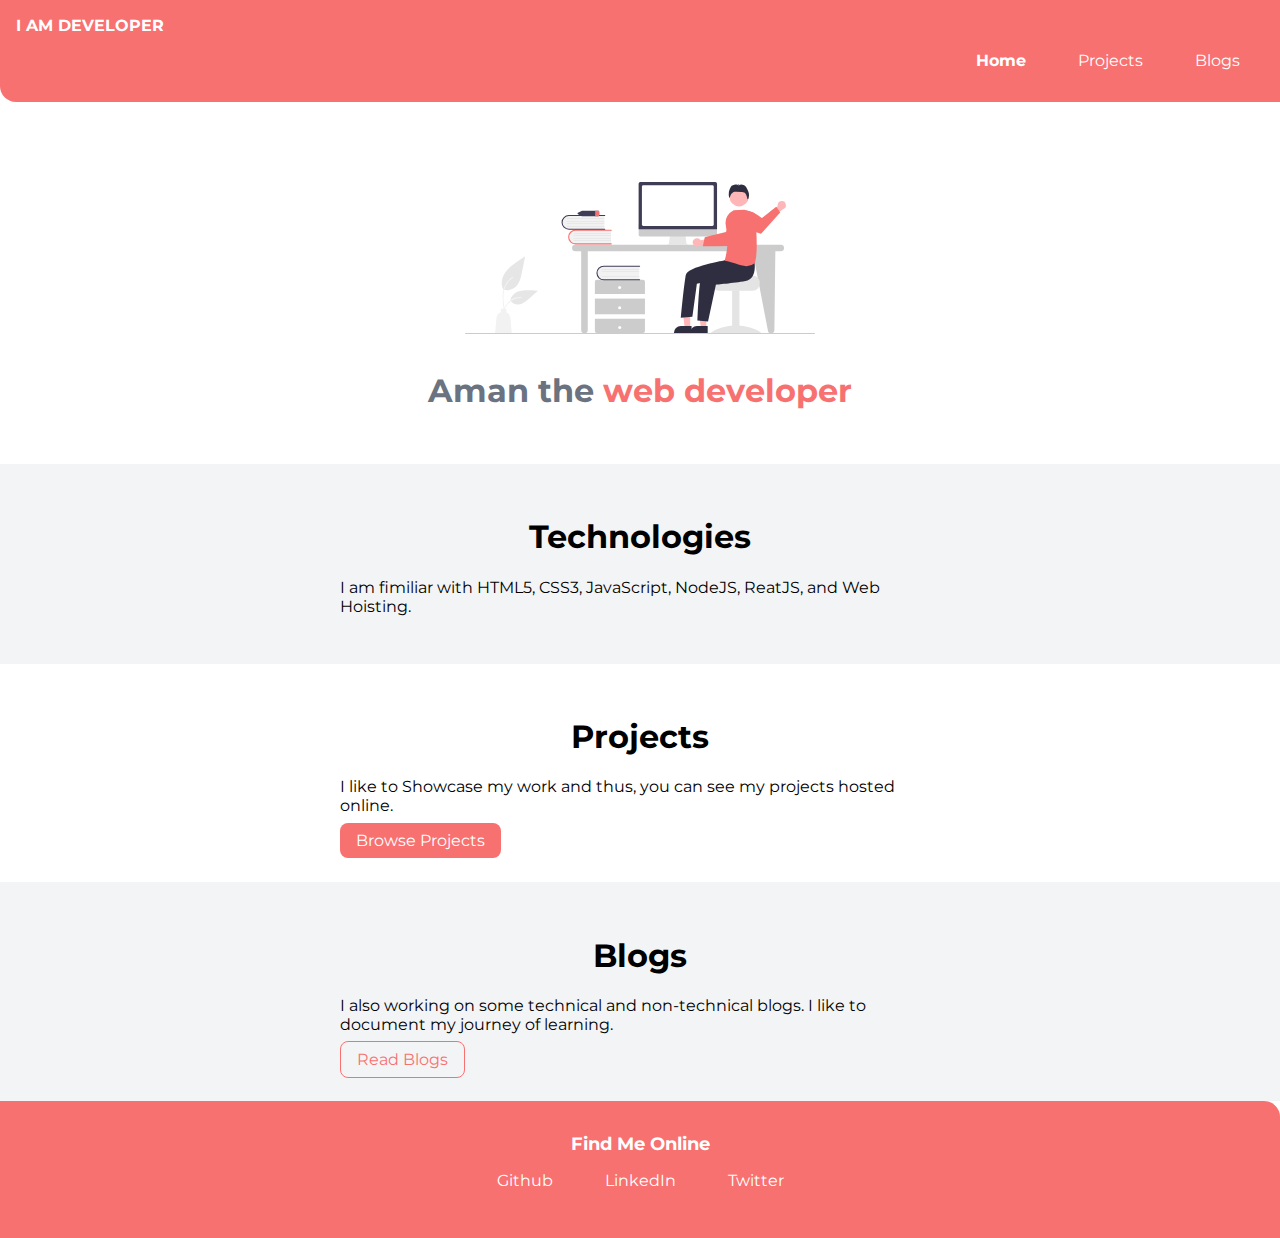
<file: index.html>
<!DOCTYPE html>
<html lang="en">

<head>
    <meta charset="UTF-8">
    <meta http-equiv="X-UA-Compatible" content="IE=edge">
    <meta name="viewport" content="width=device-width, initial-scale=1.0">
    <title>Home | Aman</title>
    <link rel="stylesheet" href="/styles.css">
</head>

<body>

    <nav class="navigation container">
        <div class="nav-brand">I AM DEVELOPER</div>

        <ul class="list-non-bullet nav-pills">

            <li class="list-item-inline">
                <a class="link link-active" href="/">Home</a>
            </li>
            <li class="list-item-inline">
                <a class="link" href="/projects.html"> Projects</a>
            </li>
            <li class="list-item-inline">
                <a class="link" href="/blogs.html">Blogs</a>
            </li>

        </ul>
    </nav>



    <header class="hero">

        <img class="hero-img" src="./images/hero_red.svg">
        <h1 class="hero-heading">Aman the <span class="heading-inverted"> web developer</span> </h1>
    </header>


    <section class="section ow">
        <div class="container container-center">
            <h1>Technologies</h1>
            <p>
                I am fimiliar with HTML5, CSS3, JavaScript, NodeJS, ReatJS, and Web Hoisting.
            </p>
        </div>
    </section>


    <section class="section">
        <div class="container container-center">
            <h1>Projects</h1>
            <p>
                I like to Showcase my work and thus, you can see my projects hosted online.
            </p>
            <a class="link link-primary" href="/projects.html">Browse Projects</a>
        </div>
    </section>


    <section class="section ow">
        <div class="container container-center">
            <h1>Blogs</h1>
            <p>
                I also working on some technical and non-technical blogs. I like to document my journey of learning.
            </p>
            <a class="link link-secondary" href="/blogs.html">Read Blogs</a>
        </div>
    </section>


    <footer class="footer">
        <div class="footer-header">Find Me Online</div>
        <ul class="social-links list-non-bullet">
            <li class="list-item-inline">
                <a class="link" href="https://github.com/amansaini0003">Github</a>
            </li>
            <li class="list-item-inline">
                <a class="link" href="https://www.linkedin.com/in/aman-saini-0003/">LinkedIn</a>
            </li>
            <li class="list-item-inline">
                <a class="link" href="https://twitter.com/aman_saini_0003">Twitter</a>
            </li>
        </ul>
    </footer>



</body>

</html>
</file>
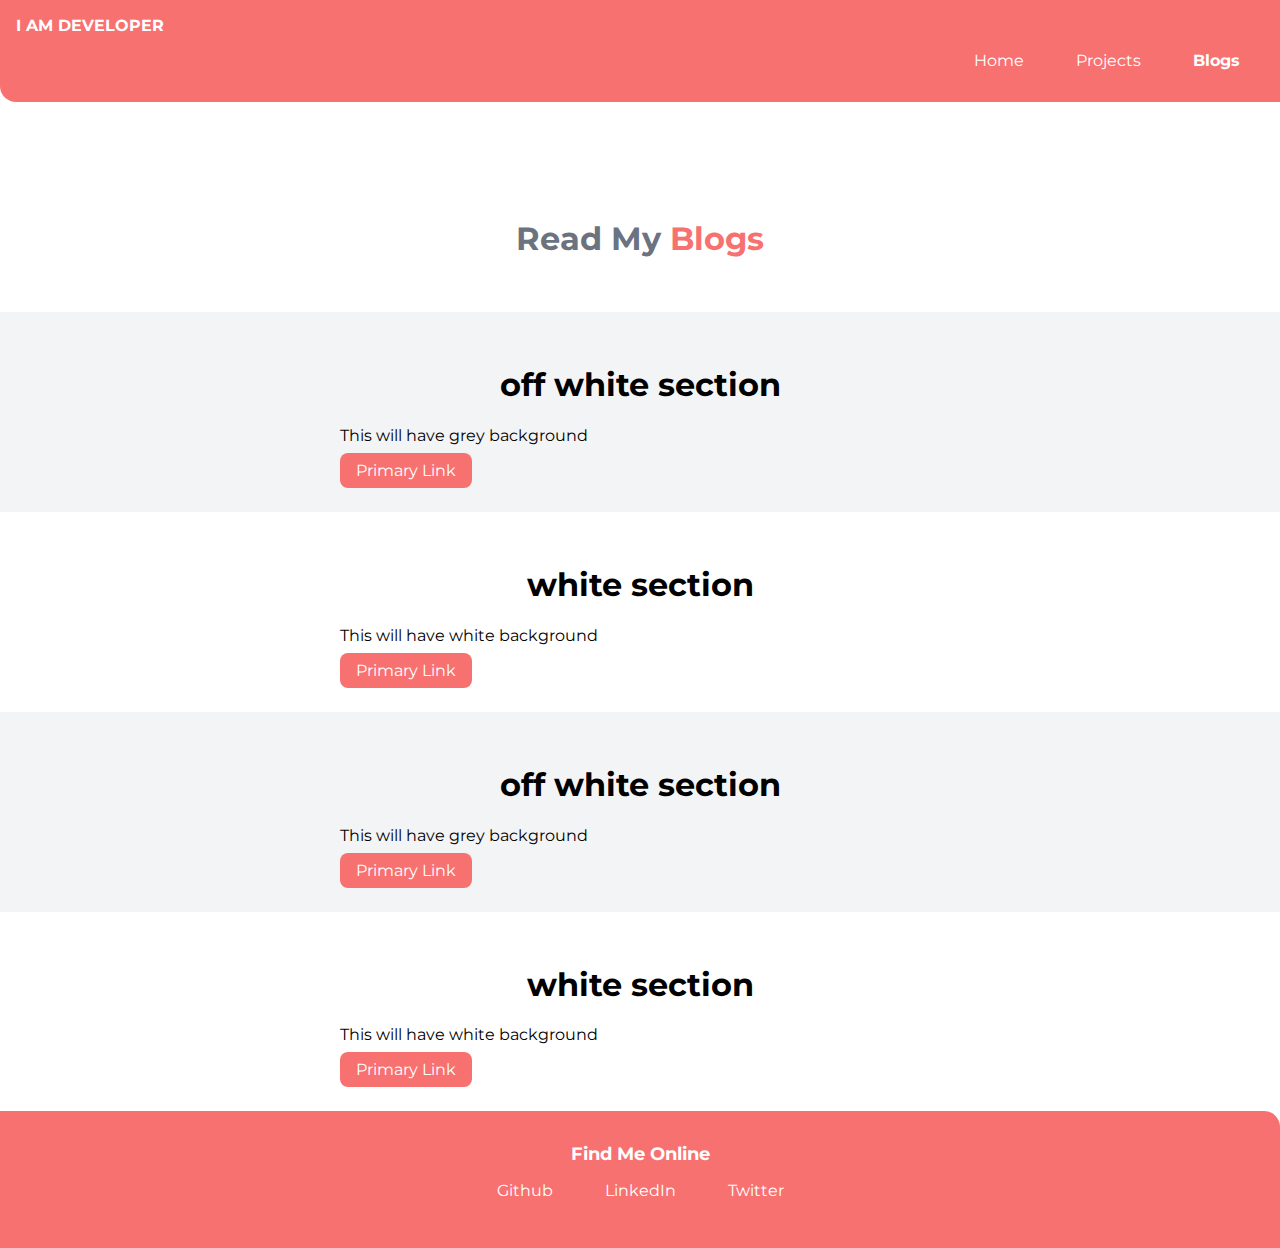
<file: blogs.html>
<!DOCTYPE html>
<html lang="en">

<head>
    <meta charset="UTF-8">
    <meta http-equiv="X-UA-Compatible" content="IE=edge">
    <meta name="viewport" content="width=device-width, initial-scale=1.0">
    <title>Blogs | Aman</title>
    <link rel="stylesheet" href="/styles.css">
</head>

<body>


    <nav class="navigation container">
        <div class="nav-brand">I AM DEVELOPER</div>

        <ul class="list-non-bullet nav-pills">

            <li class="list-item-inline">
                <a class="link" href="/">Home</a>
            </li>
            <li class="list-item-inline">
                <a class="link" href="/projects.html"> Projects</a>
            </li>
            <li class="list-item-inline">
                <a class="link link-active" href="/blogs.html">Blogs</a>
            </li>

        </ul>
    </nav>



    <header class="hero">

        <h1 class="hero-heading">Read My <span class="heading-inverted"> Blogs</span> </h1>
    </header>



    <section class="section ow">
        <div class="container container-center">
            <h1>off white section</h1>
            <p>This will have grey background</p>

            <a class="link link-primary" href="https://www.youtube.com/">Primary Link</a>
        </div>
    </section>


    <section class="section">
        <div class="container container-center">
            <h1>white section</h1>
            <p>This will have white background</p>
            <a class="link link-primary" href="https://www.youtube.com/">Primary Link</a>
        </div>
    </section>

    <section class="section ow">
        <div class="container container-center">
            <h1>off white section</h1>
            <p>This will have grey background</p>
            <a class="link link-primary" href="https://www.youtube.com/">Primary Link</a>
        </div>
    </section>

    <section class="section">
        <div class="container container-center">
            <h1>white section</h1>
            <p>This will have white background</p>
            <a class="link link-primary" href="https://www.youtube.com/">Primary Link</a>
        </div>
    </section>


    <footer class="footer">
        <div class="footer-header">Find Me Online</div>
        <ul class="social-links list-non-bullet">
            <li class="list-item-inline">
                <a class="link" href="https://github.com/amansaini0003">Github</a>
            </li>
            <li class="list-item-inline">
                <a class="link" href="https://www.linkedin.com/in/aman-saini-0003/">LinkedIn</a>
            </li>
            <li class="list-item-inline">
                <a class="link" href="https://twitter.com/aman_saini_0003">Twitter</a>
            </li>
        </ul>
    </footer>




</body>

</html>
</file>
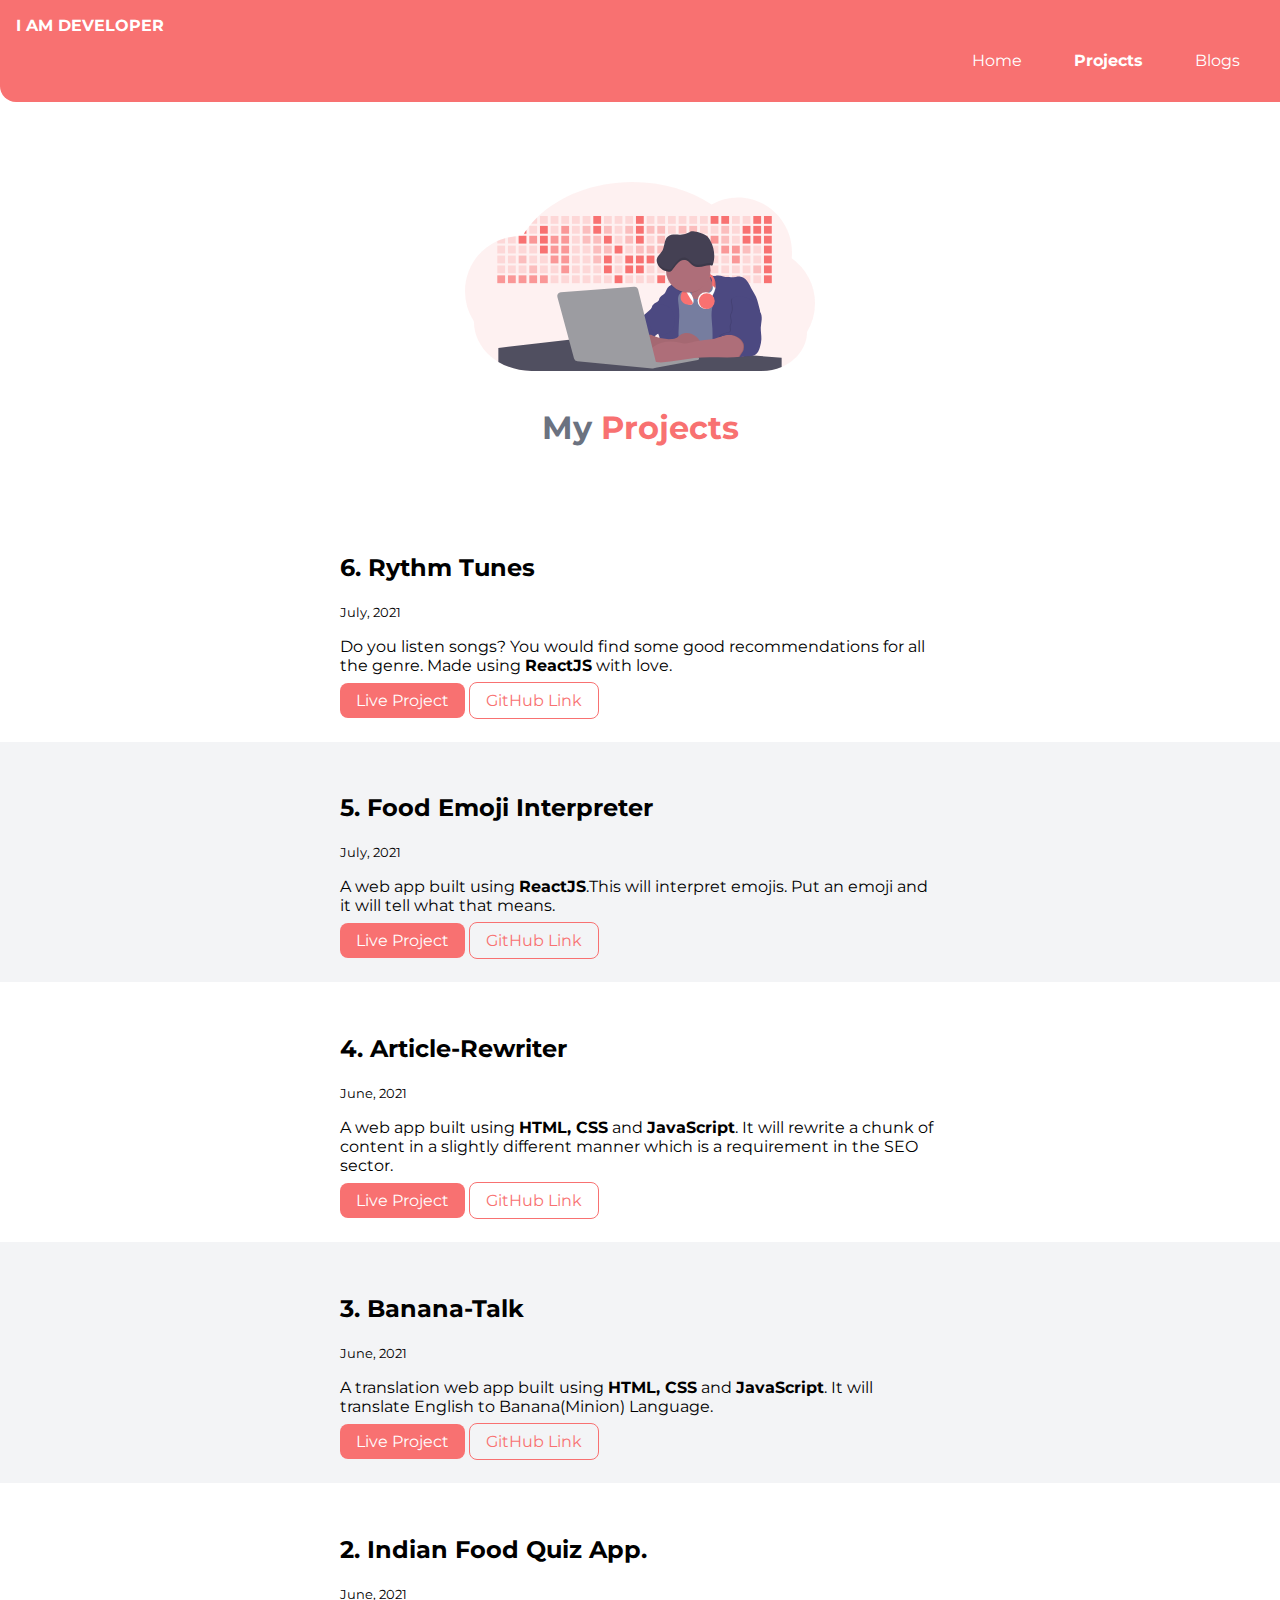
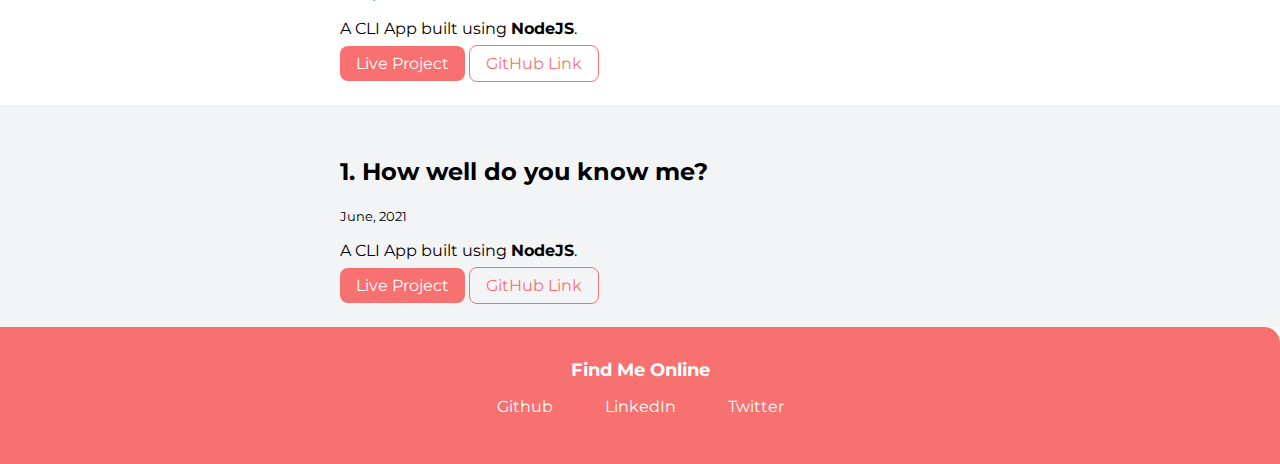
<file: projects.html>
<!DOCTYPE html>
<html lang="en">

<head>
    <meta charset="UTF-8">
    <meta http-equiv="X-UA-Compatible" content="IE=edge">
    <meta name="viewport" content="width=device-width, initial-scale=1.0">
    <title>Projects | Aman</title>
    <link rel="stylesheet" href="/styles.css">
</head>

<body>

    <nav class="navigation container">
        <div class="nav-brand">I AM DEVELOPER</div>

        <ul class="list-non-bullet nav-pills">

            <li class="list-item-inline">
                <a class="link" href="/">Home</a>
            </li>
            <li class="list-item-inline">
                <a class="link link-active" href="/projects.html"> Projects</a>
            </li>
            <li class="list-item-inline">
                <a class="link" href="/blogs.html">Blogs</a>
            </li>

        </ul>
    </nav>

    <header class="hero">
        <img class="hero-img" src="./images/project.svg">
        <h1 class="hero-heading">My <span class="heading-inverted"> Projects</span> </h1>
    </header>


    <section class="section">
        <div class="container container-center">
            <h2>6. Rythm Tunes</h2>
            <small>July, 2021</small>
            <p>
                Do you listen songs? You would find some good recommendations for all the genre. Made using
                <strong>ReactJS</strong> with love.
            </p>
            <a class="link link-primary" href="https://9g4y5.csb.app/">Live Project</a>
            <a class="link link-secondary" href="https://github.com/amansaini0003/rythm-tunes">GitHub Link</a>

        </div>

    </section>

    <section class="section ow">
        <div class="container container-center">
            <h2>5. Food Emoji Interpreter</h2>
            <small>July, 2021</small>
            <p>
                A web app built using <strong>ReactJS</strong>.This will interpret emojis. Put an emoji and it will tell
                what that means.
            </p>
            <a class="link link-primary" href="https://f6vhi.csb.app/">Live Project</a>
            <a class="link link-secondary" href="https://github.com/amansaini0003/food-emoji-interpreter">GitHub
                Link</a>

        </div>

    </section>



    <section class="section">
        <div class="container container-center">
            <h2>4. Article-Rewriter</h2>
            <small>June, 2021</small>
            <p>
                A web app built using <strong>HTML, CSS</strong> and <strong>JavaScript</strong>. It will rewrite a
                chunk of content in a slightly different manner which is a requirement in the SEO sector.
            </p>
            <a class="link link-primary" href="https://articlerewriter.netlify.app/">Live Project</a>
            <a class="link link-secondary" href="https://github.com/amansaini0003/Article-Rewriter">GitHub Link</a>

        </div>

    </section>



    <section class="section ow">
        <div class="container container-center">
            <h2>3. Banana-Talk</h2>
            <small>June, 2021</small>
            <p>
                A translation web app built using <strong>HTML, CSS</strong> and <strong>JavaScript</strong>. It will
                translate English to Banana(Minion) Language.
            </p>
            <a class="link link-primary" href="https://english-2-banana-language.netlify.app/">Live Project</a>
            <a class="link link-secondary" href="https://github.com/amansaini0003/Banana-Speak">GitHub Link</a>

        </div>

    </section>

    <section class="section">
        <div class="container container-center">
            <h2>2. Indian Food Quiz App.</h2>
            <small>June, 2021</small>
            <p>
                A CLI App built using <strong>NodeJS</strong>.
            </p>
            <a class="link link-primary"
                href="https://replit.com/@amansaini0003/Indian-Food-Quiz#index.js?embed=1&output=1">Live Project</a>
            <a class="link link-secondary" href="https://github.com/amansaini0003/CLI-App-2-Food-Quiz">GitHub Link</a>

        </div>

    </section>

    <section class="section ow">
        <div class="container container-center">
            <h2>1. How well do you know me?</h2>
            <small>June, 2021</small>
            <p>
                A CLI App built using <strong>NodeJS</strong>.
            </p>
            <a class="link link-primary" href="https://replit.com/@amansaini0003/CLIAPP1#index.js?embed=1&output=1">Live
                Project</a>
            <a class="link link-secondary" href="https://github.com/amansaini0003/CLI-App-1-My-Introduction">GitHub
                Link</a>

        </div>

    </section>



    <footer class="footer">
        <div class="footer-header">Find Me Online</div>
        <ul class="social-links list-non-bullet">
            <li class="list-item-inline">
                <a class="link" href="https://github.com/amansaini0003">Github</a>
            </li>
            <li class="list-item-inline">
                <a class="link" href="https://www.linkedin.com/in/aman-saini-0003/">LinkedIn</a>
            </li>
            <li class="list-item-inline">
                <a class="link" href="https://twitter.com/aman_saini_0003">Twitter</a>
            </li>
        </ul>
    </footer>


</body>

</html>
</file>
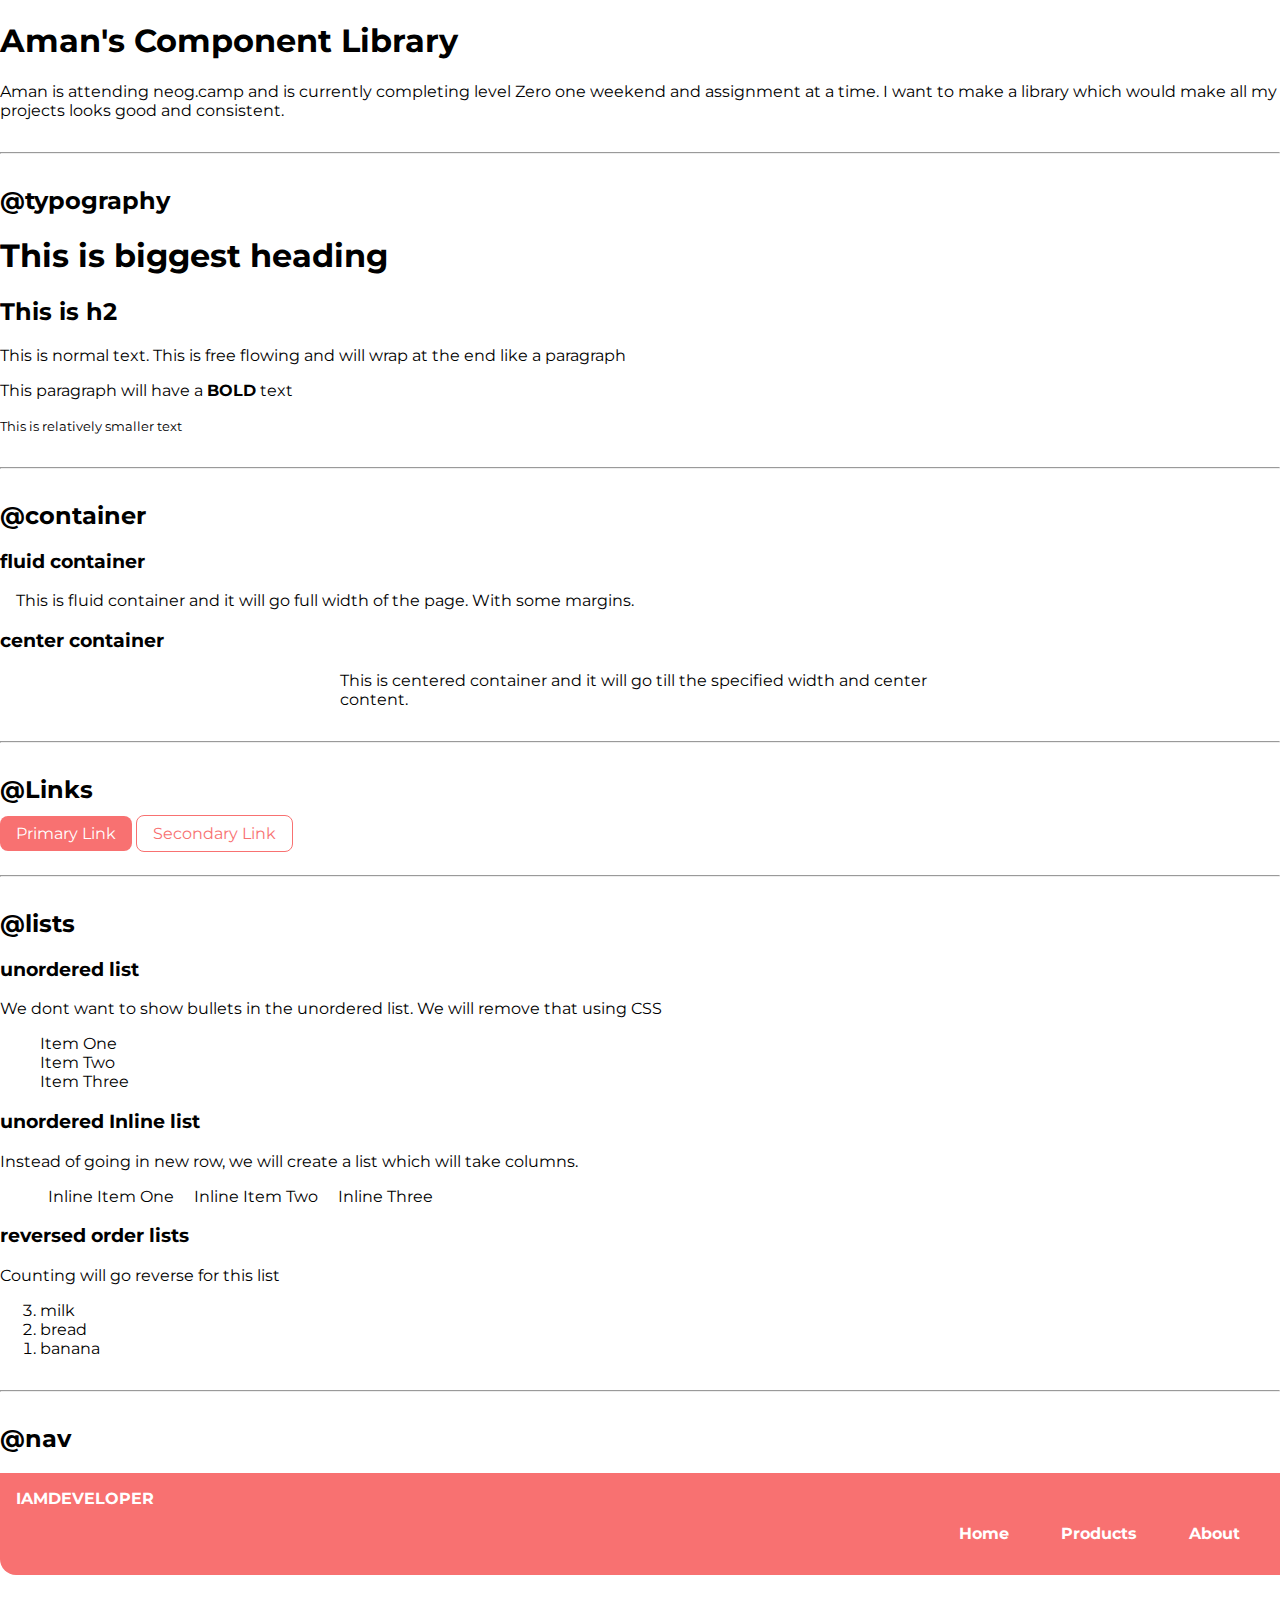
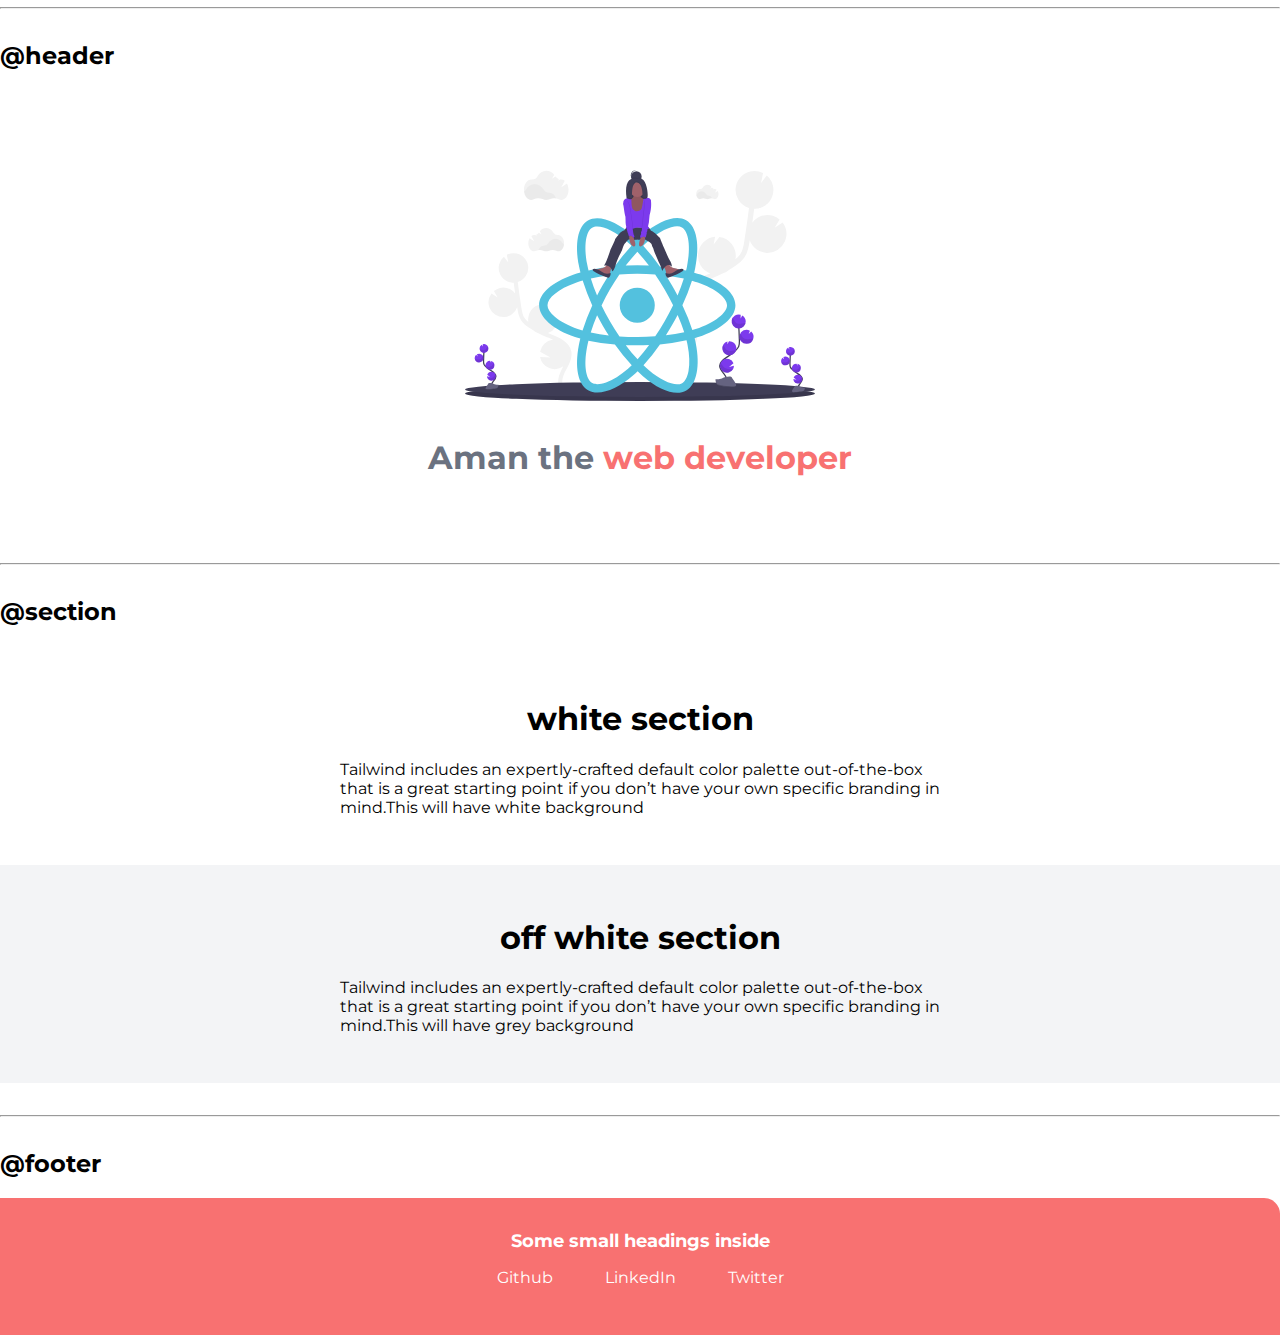
<file: component-lib/components.html>
<!DOCTYPE html>
<html lang="en">

<head>
    <meta charset="UTF-8">
    <meta http-equiv="X-UA-Compatible" content="IE=edge">
    <meta name="viewport" content="width=device-width, initial-scale=1.0">
    <title>Component Library</title>
    <link rel="stylesheet" href="/styles.css">
</head>

<body>
    <h1>Aman's Component Library</h1>
    <p>Aman is attending neog.camp and is currently completing level Zero one weekend and assignment at a time. I
        want
        to make a library which would make all my projects looks good and consistent.</p>
    <hr>

    <h2>@typography</h2>

    <h1>This is biggest heading</h1>
    <h2>This is h2</h2>
    <p>This is normal text. This is free flowing and will wrap at the end like a paragraph</p>

    <p>This paragraph will have a <strong>BOLD</strong> text</p>

    <small>This is relatively smaller text</small>

    <hr>

    <h2>@container</h2>

    <h3>fluid container</h3>
    <div class="container">This is fluid container and it will go full width of the page. With some margins.</div>

    <h3>center container</h3>
    <div class="container container-center">This is centered container and it will go till the specified width and
        center content.</div>

    <hr>

    <h2>@Links</h2>

    <a class="link link-primary" href="https://www.youtube.com/">Primary Link</a>
    <a class="link link-secondary" href="/">Secondary Link</a>

    <hr>

    <h2>@lists</h2>
    <h3>unordered list</h3>
    <p class="para">We dont want to show bullets in the unordered list. We will remove that using CSS</p>

    <ul class="list-non-bullet">
        <li>Item One</li>
        <li>Item Two</li>
        <li>Item Three</li>
    </ul>

    <h3>unordered Inline list</h3>
    <p>Instead of going in new row, we will create a list which will take columns.</p>
    <ul class="list-non-bullet">
        <li class="list-item-inline">Inline Item One</li>
        <li class="list-item-inline">Inline Item Two</li>
        <li class="list-item-inline">Inline Three</li>
    </ul>

    <h3>reversed order lists</h3>
    <p>Counting will go reverse for this list</p>
    <ol reversed>
        <li>milk</li>
        <li>bread</li>
        <li>banana</li>
    </ol>

    <hr>

    <h2>@nav</h2>

    <nav class="navigation container">
        <div class="nav-brand">IAMDEVELOPER</div>

        <ul class="list-non-bullet nav-pills">

            <li class="list-item-inline">
                <a class="link link-active" href="/">Home</a>
            </li>
            <li class="list-item-inline">
                <a class="link link-active" href="/"> Products</a>
            </li>
            <li class="list-item-inline">
                <a class="link link-active" href="/">About</a>
            </li>

        </ul>
    </nav>

    <hr>

    <h2>@header</h2>

    <header class="hero">
        <!-- <img src="https://media-exp1.licdn.com/dms/image/C4E03AQFBVhYYbcaytA/profile-displayphoto-shrink_400_400/0/1618367101918?e=1629331200&v=beta&t=eUJ7wc8PdBrghOcJKmLHNUFQo-u7VV-xby93tSs-BFQ"> -->

        <img class="hero-img" src="/images/hero.svg">
        <h1 class="hero-heading">Aman the <span class="heading-inverted"> web developer</span> </h1>
    </header>

    <hr>

    <h2>@section</h2>

    <section class="section">
        <div class="container container-center">
            <h1>white section</h1>
            <p>Tailwind includes an expertly-crafted default color palette out-of-the-box that is a great starting point
                if you don’t have your own specific branding in mind.This will have white background</p>
        </div>
    </section>

    <section class="section ow">
        <div class="container container-center">
            <h1>off white section</h1>
            <p>Tailwind includes an expertly-crafted default color palette out-of-the-box that is a great starting point
                if you don’t have your own specific branding in mind.This will have grey background</p>
        </div>
    </section>

    <hr>

    <h2>@footer</h2>

    <footer class="footer">
        <div class="footer-header">Some small headings inside</div>
        <ul class="social-links list-non-bullet">
            <li class="list-item-inline">
                <a class="link" href="/">Github</a>
            </li>
            <li class="list-item-inline">
                <a class="link" href="/">LinkedIn</a>
            </li>
            <li class="list-item-inline">
                <a class="link" href="/">Twitter</a>
            </li>
        </ul>
    </footer>



    <!-- <div style="height: 30vh;"></div> -->

</body>

</html>
</file>
<file: styles.css>
@import url('https://fonts.googleapis.com/css2?family=Montserrat:wght@400;700&display=swap');

:root {
    --primary-color: #F87171;
    --dark-gray: #6B7280;
    --off-white: #F3F4F6;
}

body {
    font-family: 'Montserrat', sans-serif;
    margin: 0px;
}

hr {
    margin: 2rem 0rem;
}

/* spaces */

.margin-md {
    /* we need to do padding */
    margin: 2rem;
}


/* .containers */

.container {
    padding: 0rem 1rem;
}

.container-center {
    max-width: 600px;
    margin: auto;
}

/* links */

.link {
    box-sizing: border-box;
    text-decoration: none;
    padding: 0.5rem 1rem;
    /* margin-top: 1rem;
    margin-bottom: 1rem; */
}

.link-primary {
    background-color: var(--primary-color);
    border-radius: 0.5rem;
    color: white;
}

.link-secondary {
    color: var(--primary-color);
    border-radius: 0.5rem;
    border: 1px solid var(--primary-color);
}

/* @lists */

.list-non-bullet {
    list-style: none;
}

.list-item-inline {
    display: inline;
    padding: 0rem 0.5rem;
}

/* @ navigation */

.navigation {
    background-color: var(--primary-color);
    color: white;
    padding: 1rem;
    border-bottom-left-radius: 1rem;
}

.navigation .nav-brand {
    font-weight: bold;
}

.navigation .nav-pills {
    text-align: right;
}

.navigation .link {
    color: white;
}

.navigation .link-active {
    font-weight: bold;
}


/* @Header */

.hero {
    padding: 2rem;
    padding-top: 5rem;
}

.hero .hero-img {
    max-width: 350px;
    display: block;
    margin: auto;
}

.hero .hero-heading {
    padding-top: 1rem;
    text-align: center;
    color: var(--dark-gray);
}

.hero .hero-heading .heading-inverted {
    color: var(--primary-color)
}


/* @Sections */

.section {
    padding: 2rem;
}

.section h1 {
    text-align: center;
}

.ow {
    background-color: var(--off-white);
}


/* Footer */

.footer {
    background-color: var(--primary-color);
    padding: 2rem 1rem;
    text-align: center;
    color: white;
    border-top-right-radius: 1rem;
}

.footer .link {
    color: white;
}

.footer .footer-header {
    font-weight: bold;
    font-size: large;
}

.footer ul {
    padding-inline-start: 0px;
}
</file>
